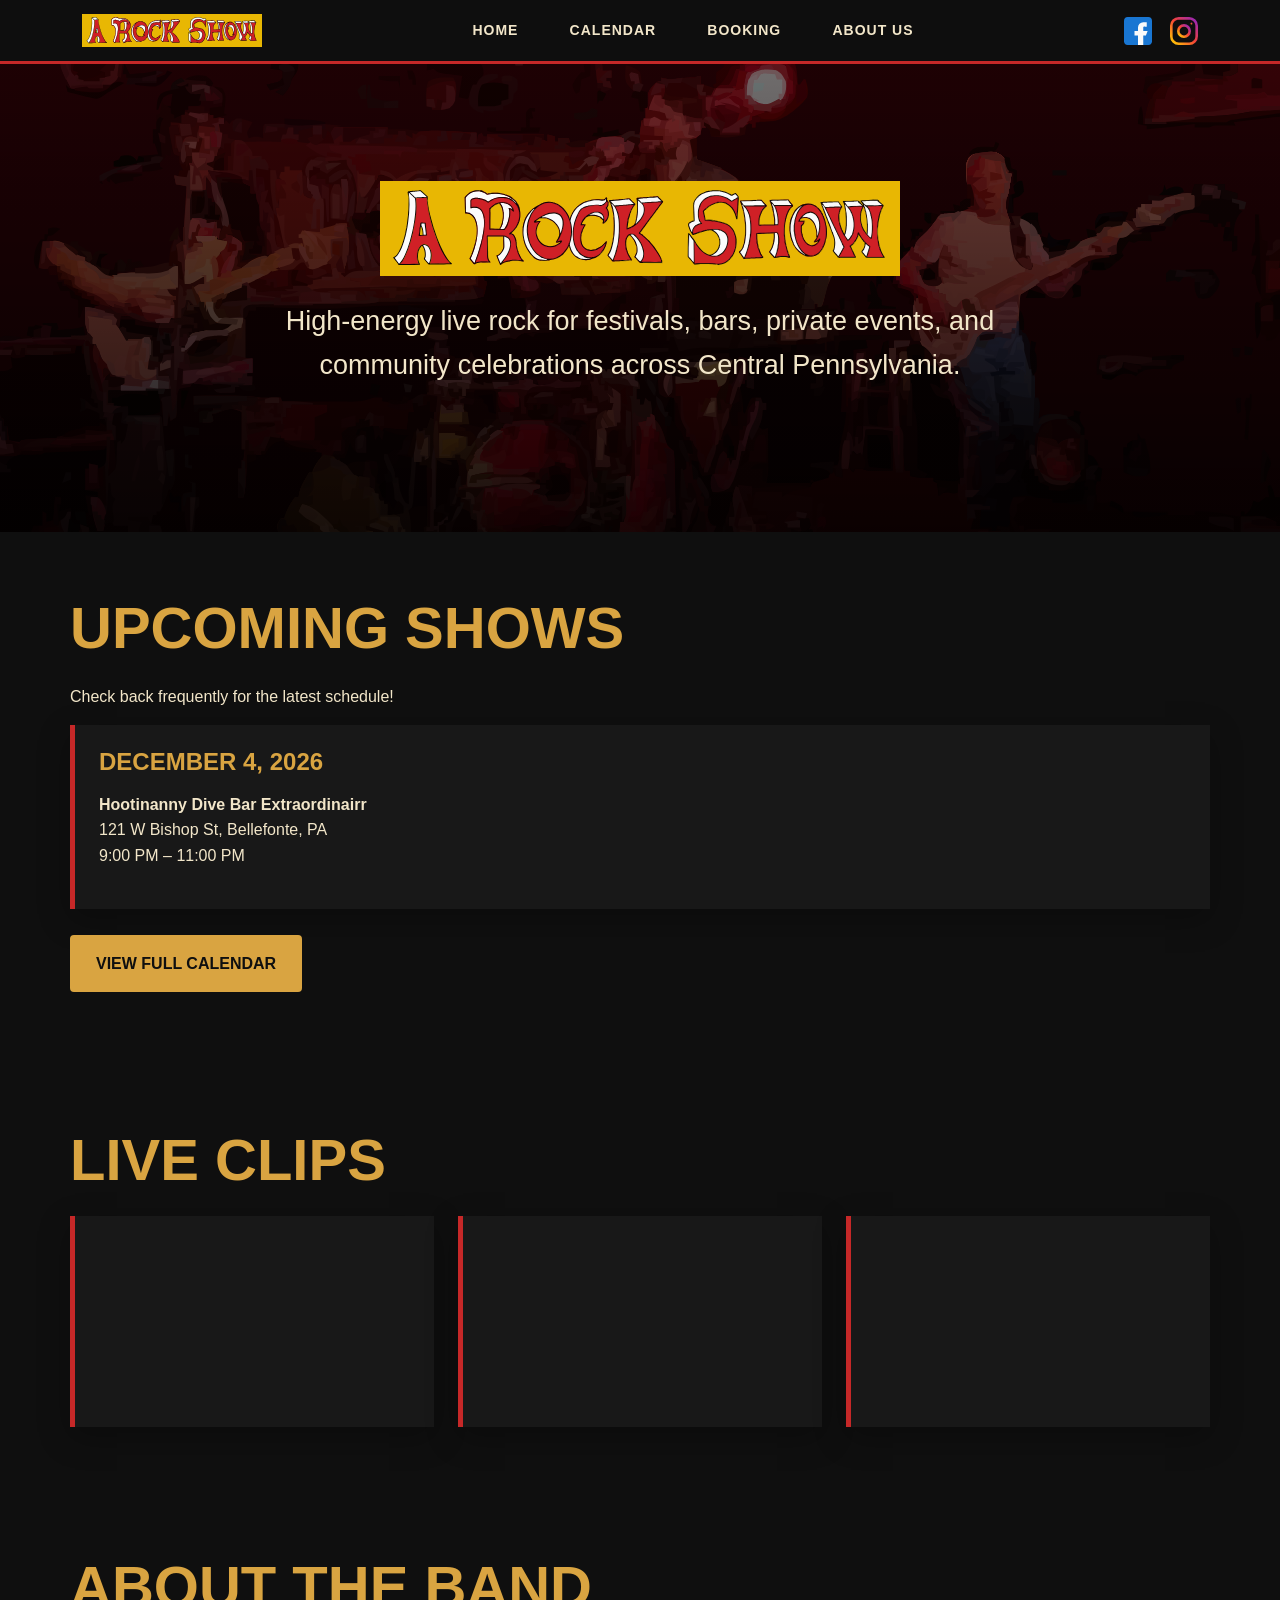
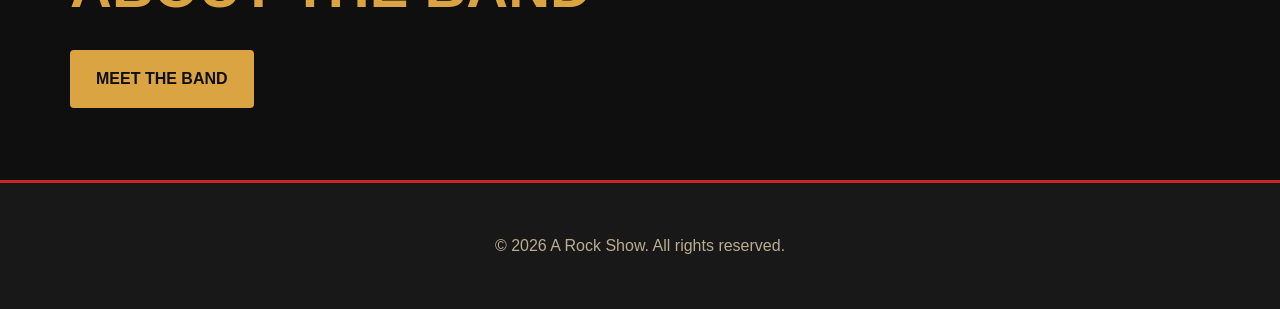
<file: index.html>
<!DOCTYPE html>
<html lang="en">
<head>
  <meta charset="UTF-8" />
  <meta name="viewport" content="width=device-width, initial-scale=1.0" />
  <title>A Rock Show</title>
  <meta name="description" content="A Rock Show - a live rock band in Central Pennsylvania." />
  <link rel="stylesheet" href="styles.css" />
</head>

<body>

<div id="header-placeholder"></div>

<section class="hero">
  <div class="hero-inner">
    <img class="hero-logo" src="images/logo.svg" alt="A Rock Show logo">
    <p>High-energy live rock for festivals, bars, private events, and community celebrations across Central Pennsylvania.</p>
  </div>
</section>

<section class="section">
  <h2>Upcoming Shows</h2>
  <p> Check back frequently for the latest schedule!<p>
  <div id="upcoming-shows" class="card-grid"></div>
  <p id="no-upcoming-shows" class="lede" style="display: none;">
    No upcoming shows are currently listed. Check back soon!
  </p>

  <a class="button secondary" href="calendar.html">View Full Calendar</a>
</section>

<section class="section live-section">
  <h2>Live Clips</h2>

  <div class="video-grid">
    <div class="video-card">
      <div class="video-wrapper">
        <iframe
          src="https://www.youtube.com/embed/xvoMl7TJyKs"
          title="Kryptonite (cover) - A Rock Show"
          loading="lazy"
          allow="accelerometer; autoplay; clipboard-write; encrypted-media; gyroscope; picture-in-picture; web-share"
          referrerpolicy="strict-origin-when-cross-origin"
          allowfullscreen>
        </iframe>
      </div>
    </div>

    <div class="video-card">
      <div class="video-wrapper">
        <iframe
          src="https://www.youtube.com/embed/SwebA67aOZ8"
          title="Blitzkrieg Bop (cover) - A Rock Show"
          loading="lazy"
          allow="accelerometer; autoplay; clipboard-write; encrypted-media; gyroscope; picture-in-picture; web-share"
          referrerpolicy="strict-origin-when-cross-origin"
          allowfullscreen>
        </iframe>
      </div>
    </div>

    <div class="video-card">
      <div class="video-wrapper">
        <iframe
          src="https://www.youtube.com/embed/Cb8h09QuYM0"
          title="Umbrella (cover) - A Rock Show"
          loading="lazy"
          allow="accelerometer; autoplay; clipboard-write; encrypted-media; gyroscope; picture-in-picture; web-share"
          referrerpolicy="strict-origin-when-cross-origin"
          allowfullscreen>
        </iframe>
      </div>
    </div>
  </div>
</section>

<section class="section">
  <h2>About the Band</h2>
  <a class="button secondary" href="about.html">Meet the Band</a>
</section>

<footer>
  <p>© 2026 A Rock Show. All rights reserved.</p>
</footer>

<script src="shows.js"></script>
<script>
function showHasTime(show) {
  return show.start && show.start.includes("T");
}

function getLocalStartDate(show) {
  return showHasTime(show)
    ? new Date(show.start)
    : new Date(show.start + "T00:00:00");
}

function isUpcomingShow(show) {
  const now = new Date();

  if (showHasTime(show)) {
    return new Date(show.start) > now;
  }

  // Date-only shows stay upcoming until the end of that local day.
  const endOfShowDate = new Date(show.start + "T23:59:59");
  return endOfShowDate >= now;
}

document.addEventListener("DOMContentLoaded", function () {
  const allShows = window.shows || [];

  const upcomingShows = allShows
    .filter(isUpcomingShow)
    .sort((a, b) => getLocalStartDate(a) - getLocalStartDate(b))
    .slice(0, 3);

  const upcomingShowsContainer = document.getElementById("upcoming-shows");
  const noUpcomingShowsMessage = document.getElementById("no-upcoming-shows");

  if (!upcomingShowsContainer) return;

  if (upcomingShows.length === 0) {
    noUpcomingShowsMessage.style.display = "block";
    return;
  }

  upcomingShows.forEach(show => {
    const hasTime = showHasTime(show);
    const start = getLocalStartDate(show);
    const end = show.end ? new Date(show.end) : null;

    const date = start.toLocaleDateString([], {
      month: "long",
      day: "numeric",
      year: "numeric"
    });

    let timeDisplay = "Time TBD";

    if (hasTime) {
      const startTime = start.toLocaleTimeString([], {
        hour: "numeric",
        minute: "2-digit"
      });

      const endTime = end
        ? end.toLocaleTimeString([], { hour: "numeric", minute: "2-digit" })
        : "";

      timeDisplay = startTime + (endTime ? " – " + endTime : "");
    }

    const card = document.createElement("div");
    card.className = "card show-card";

    card.innerHTML = `
      <h3>${date}</h3>
      <p>
        <strong>${show.title || "Show TBA"}</strong><br>
        ${show.location || "Location TBD"}<br>
        ${timeDisplay}
      </p>
    `;

    upcomingShowsContainer.appendChild(card);
  });
});
</script>
  
<script src="script.js"></script>

</body>
</html>
</file>
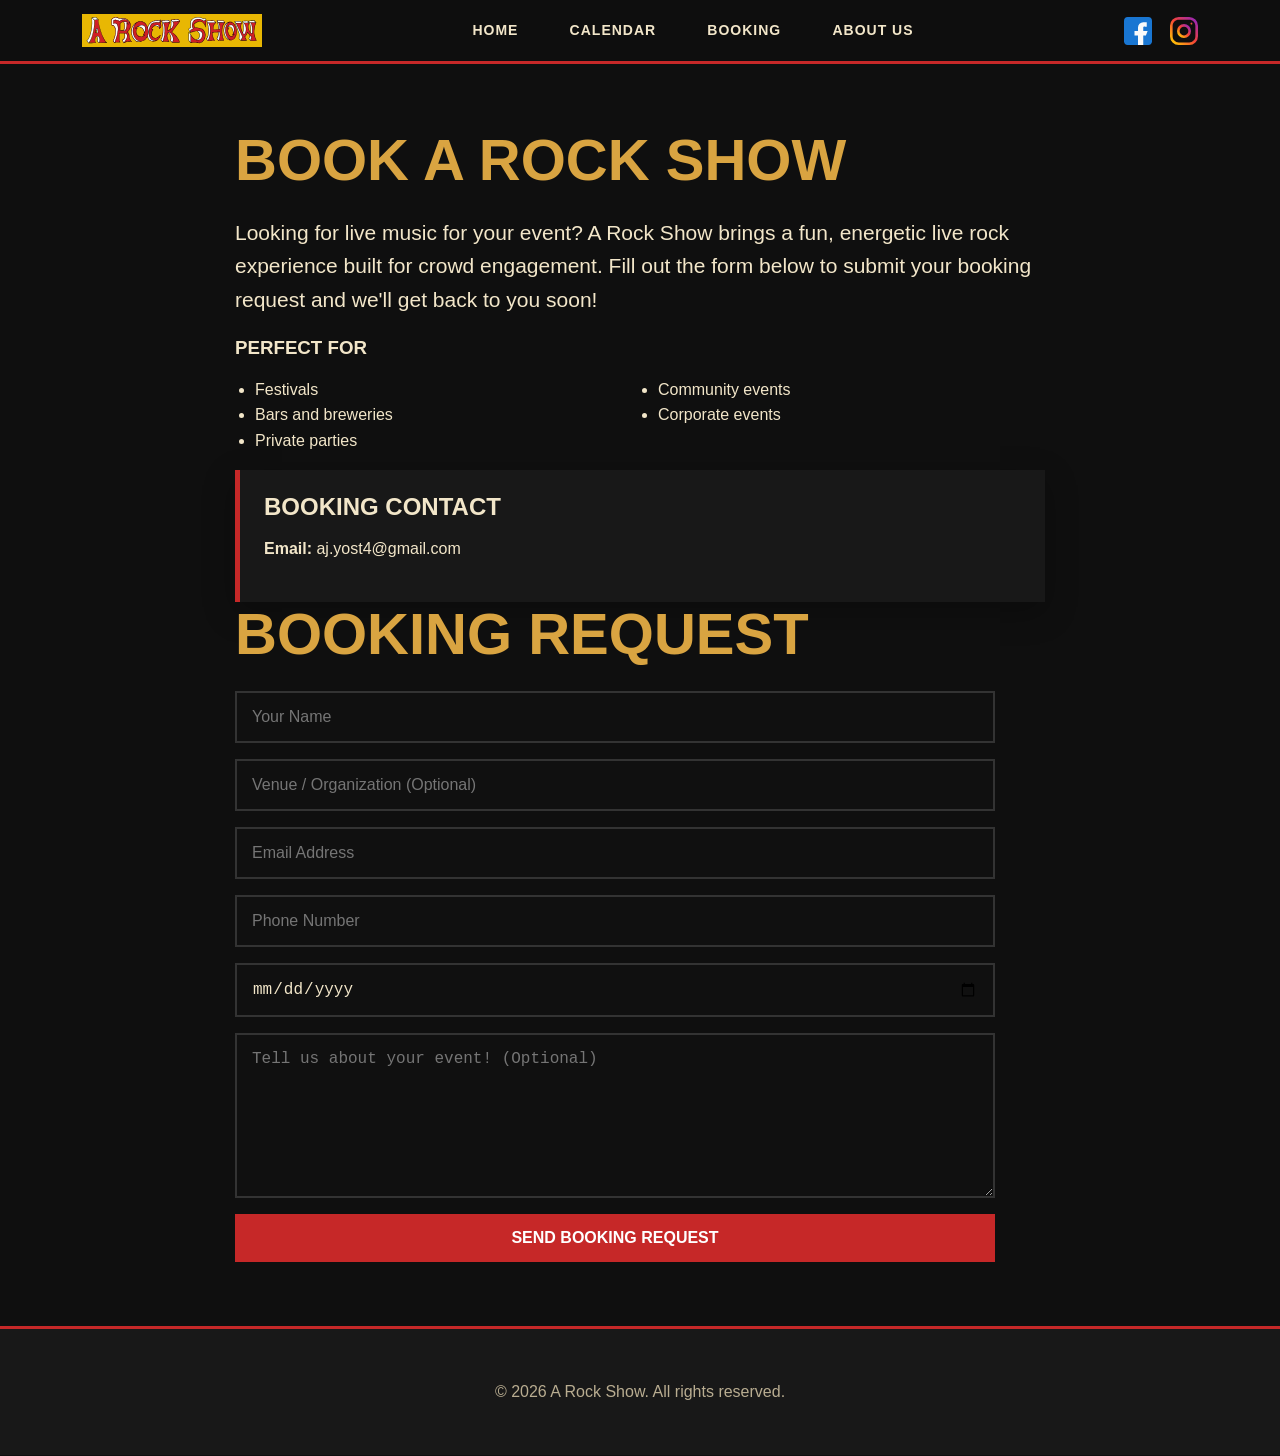
<file: booking.html>
<!DOCTYPE html>
<html lang="en">
<head>
  <meta charset="UTF-8" />
  <meta name="viewport" content="width=device-width, initial-scale=1.0" />
  <title>Booking | A Rock Show</title>
  <meta name="description" content="A Rock Show - live rock band in Central Pennsylvania." />
  <link rel="stylesheet" href="styles.css" />
</head>
<body>

<div id="header-placeholder"></div>

<section class="section narrow">
  <h2>Book A Rock Show</h2>
  <p class="lede">Looking for live music for your event? A Rock Show brings a fun, energetic live rock experience built for crowd engagement. Fill out the form below to submit your booking request and we'll get back to you soon!</p>

  <h3>Perfect For</h3>
  <ul class="booking-list">
    <li>Festivals</li>
    <li>Bars and breweries</li>
    <li>Private parties</li>
    <li>Community events</li>
    <li>Corporate events</li>
  </ul>

  <div class="card">
    <h3>Booking Contact</h3>
    <p><strong>Email:</strong> aj.yost4@gmail.com</p>
  </div>

  <h2>Booking Request</h2>
<form action="https://formspree.io/f/mvznnbba" method="POST">
  <input type="text" name="name" placeholder="Your Name" required />

  <input type="text" name="venue" placeholder="Venue / Organization (Optional)" />

  <input type="email" name="email" placeholder="Email Address" required />

  <input type="tel" name="phone" placeholder="Phone Number" pattern="[0-9()\\-\\s+]+" required />

  <input type="date" name="event-date" placeholder="Event Date" required />

  <textarea name="message" placeholder="Tell us about your event! (Optional)"></textarea>

  <input type="hidden" name="_subject" value="New Booking Request from A Rock Show Website">
  <input type="hidden" name="_next" value="https://arockshow.com/success.html">

  <button type="submit">Send Booking Request</button>
</form>
  
<script>
document.addEventListener("DOMContentLoaded", () => {
  const dateField = document.getElementById("event-date");

  const today = new Date();
  today.setDate(today.getDate() + 1);

  const minDate = today.toISOString().split("T")[0];

  dateField.min = minDate;
});
</script>
  
</section>

<footer>
  <p>© 2026 A Rock Show. All rights reserved.</p>
</footer>
  
<script src="script.js"></script>

</body>
</html>
</file>
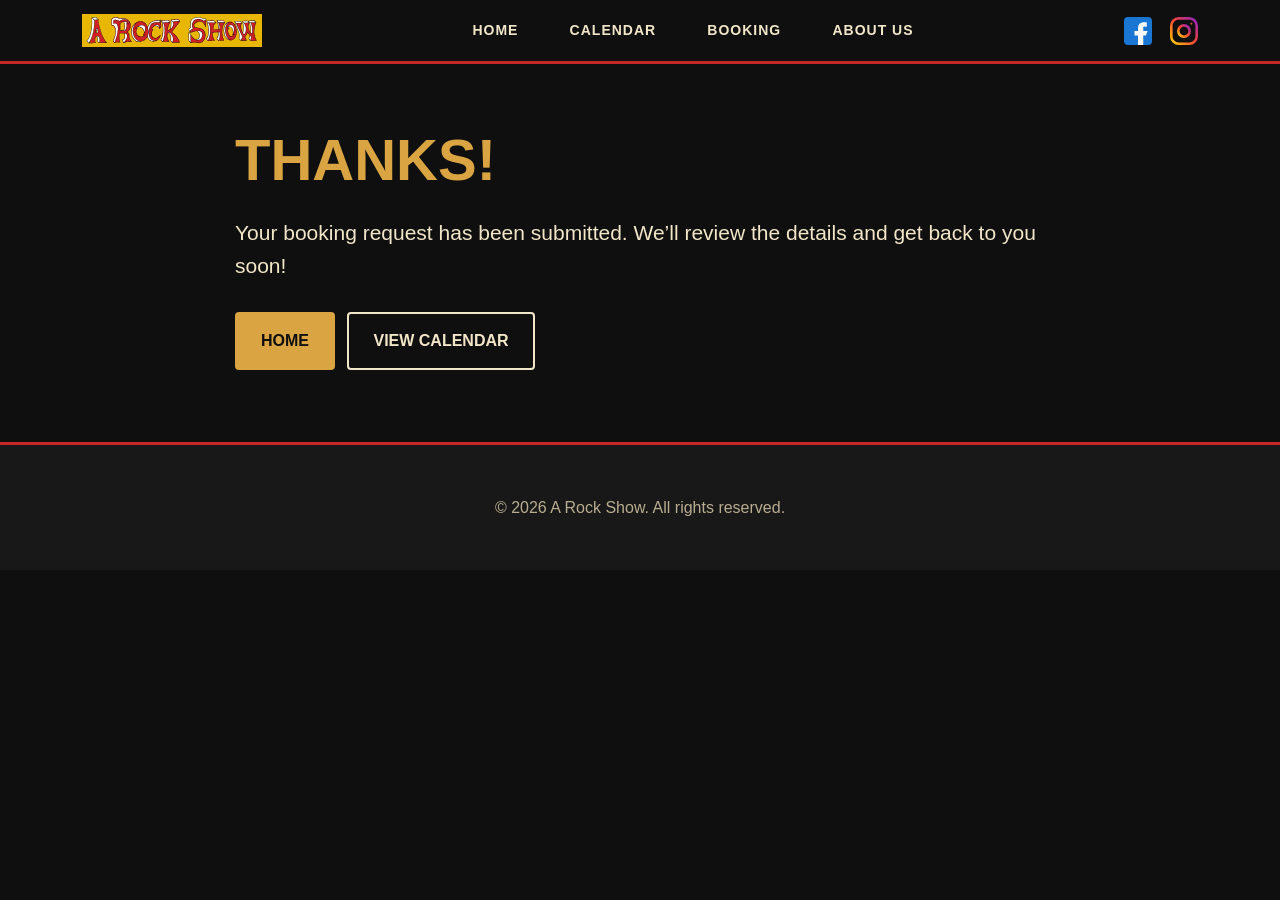
<file: success.html>
<!DOCTYPE html>
<html lang="en">
<head>
  <meta charset="UTF-8" />
  <meta name="viewport" content="width=device-width, initial-scale=1.0" />

  <title>Booking Request Sent | A Rock Show</title>
  <meta name="description" content="Thanks for contacting A Rock Show!" />

  <link rel="stylesheet" href="styles.css" />
</head>

<body>

<div id="header-placeholder"></div>

<section class="section narrow">
  <h2>Thanks!</h2>

  <p class="lede">
    Your booking request has been submitted. We’ll review the details and get back to you soon!
  </p>

  <a class="button secondary" href="index.html">Home</a>
  <a class="button outline" href="calendar.html">View Calendar</a>
</section>

<footer>
  <p>© 2026 A Rock Show. All rights reserved.</p>
</footer>

<script src="script.js"></script>

</body>
</html>
</file>
<file: styles.css>
:root {
  --black: #0f0f0f;
  --dark: #181818;
  --cream: #f2e6c9;
  --red: #c62828;
  --yellow: #d9a441;
  --muted: #b9ad91;
  --white: #ffffff;
}

* { box-sizing: border-box; }

html { scroll-behavior: smooth; }

body {
  margin: 0;
  font-family: Arial, Helvetica, sans-serif;
  background: var(--black);
  color: var(--cream);
  line-height: 1.6;
}

a { color: inherit; text-decoration: none; }

img { max-width: 100%; display: block; }

header {
  position: sticky;
  top: 0;
  z-index: 10;
  background: rgba(15, 15, 15, 0.95);
  border-bottom: 3px solid var(--red);
}

/* Header */

.nav {
  max-width: 1180px;
  margin: auto;
  padding: 14px 32px;
  display: flex;
  align-items: center;
  justify-content: space-between;
  gap: 36px;
}

.logo {
  flex: 0 0 auto;
}

.logo img {
  width: 180px;
  height: auto;
}

.main-nav {
  display: flex;
  align-items: center;
  justify-content: center;
  flex: 1;
  gap: clamp(28px, 4vw, 56px);
}

.main-nav a {
  font-weight: 900;
  text-transform: uppercase;
  letter-spacing: 1px;
  font-size: 14px;
}

.main-nav a:hover,
.main-nav a.active {
  color: var(--yellow);
}

.header-socials {
  display: flex;
  align-items: center;
  gap: 18px;
  flex: 0 0 auto;
}

.header-socials img {
  width: 28px;
  height: 28px;
  display: block;
  transition: opacity 0.2s ease, transform 0.2s ease;
}

.header-socials a:hover img {
  opacity: 0.8;
  transform: scale(1.08);
}

/* Hero */

.hero {
  min-height: 52vh;
  display: grid;
  place-items: center;
  text-align: center;
  padding: 52px 20px;
  background:
    linear-gradient(rgba(0,0,0,.55), rgba(0,0,0,.88)),
    url("images/band-photo.svg");
  background-size: cover;
  background-position: center;
}

.hero-inner { max-width: 900px; }

.hero-logo {
  width: min(520px, 90vw);
  margin: 0 auto 24px;
}

h1, h2, h3 {
  line-height: 1.1;
  margin-top: 0;
  text-transform: uppercase;
}

.hero h1 {
  color: var(--red);
  font-size: clamp(48px, 9vw, 110px);
  letter-spacing: 4px;
  margin-bottom: 14px;
}

.hero p {
  font-size: clamp(19px, 2.4vw, 27px);
  max-width: 800px;
  margin: 0 auto 28px;
}

/* Buttons */

.button {
  display: inline-block;
  background: var(--red);
  color: var(--white);
  padding: 14px 24px;
  margin: 8px 8px 8px 0;
  font-weight: 900;
  text-transform: uppercase;
  border-radius: 4px;
  border: 2px solid var(--red);
}

.button.secondary {
  background: var(--yellow);
  border-color: var(--yellow);
  color: var(--black);
}

.button.outline {
  background: transparent;
  color: var(--cream);
  border-color: var(--cream);
}

/* Sections */

.section {
  max-width: 1180px;
  margin: auto;
  padding: 64px 20px;
}

.section.narrow { max-width: 850px; }

.section h2 {
  color: var(--yellow);
  font-size: clamp(34px, 5vw, 58px);
  margin-bottom: 24px;
}

.lede {
  font-size: 21px;
  color: var(--cream);
}

.muted { color: var(--muted); }

/* Cards */

.card-grid {
  display: grid;
  grid-template-columns: repeat(auto-fit, minmax(240px, 1fr));
  gap: 24px;
  margin-bottom: 18px;
}

.card {
  background: var(--dark);
  border-left: 5px solid var(--red);
  padding: 24px;
  box-shadow: 0 10px 30px rgba(0,0,0,.28);
}

.card h3 {
  color: var(--cream);
  font-size: 24px;
  margin-bottom: 10px;
}

.show-card h3 { color: var(--yellow); }


/* Live videos */

.live-intro {
  margin-top: -8px;
  margin-bottom: 28px;
}

.video-grid {
  display: grid;
  grid-template-columns: repeat(auto-fit, minmax(280px, 1fr));
  gap: 24px;
}

.video-card {
  background: var(--dark);
  border-left: 5px solid var(--red);
  padding: 10px;
  box-shadow: 0 10px 30px rgba(0,0,0,.28);
}

.video-wrapper {
  width: 100%;
  aspect-ratio: 16 / 9;
  overflow: hidden;
}

.video-wrapper iframe {
  display: block;
  width: 100%;
  height: 100%;
  border: 0;
}

/* Booking */

.booking-list {
  columns: 2;
  padding-left: 20px;
}

form {
  display: grid;
  gap: 16px;
  max-width: 760px;
  margin-top: 26px;
}

input, textarea, select {
  width: 100%;
  padding: 15px;
  border: 2px solid #333;
  background: #101010;
  color: var(--cream);
  font-size: 16px;
}

textarea {
  min-height: 165px;
  resize: vertical;
}

button {
  background: var(--red);
  color: var(--white);
  border: none;
  padding: 15px 24px;
  font-weight: 900;
  text-transform: uppercase;
  cursor: pointer;
  font-size: 16px;
}

button:hover {
  background: var(--yellow);
  color: var(--black);
}

/* About */

.about-photo {
  border: 5px solid var(--red);
  margin-bottom: 28px;
}

.member-card img {
  aspect-ratio: 4 / 5;
  object-fit: cover;
  border-bottom: 4px solid var(--red);
  margin: -24px -24px 20px;
  width: calc(100% + 48px);
  max-width: calc(100% + 48px);
}

.chris-photo {
  object-position: center top;
}

/* Footer */

footer {
  text-align: center;
  padding: 34px 20px;
  background: var(--dark);
  border-top: 3px solid var(--red);
  color: var(--muted);
}

/* Calendar page */

#calendar {
  background: #181818;
  padding: 24px;
  border: 3px solid #c62828;
  border-radius: 8px;
  box-shadow: 0 10px 30px rgba(0,0,0,.28);
}

.fc {
  color: #f2e6c9;
}

.fc-theme-standard td,
.fc-theme-standard th,
.fc-theme-standard .fc-scrollgrid {
  border-color: #333;
}

.fc .fc-toolbar-title {
  color: #d9a441;
  text-transform: uppercase;
}

.fc .fc-button {
  background: #c62828;
  border-color: #c62828;
  color: #ffffff;
  text-transform: uppercase;
  font-weight: bold;
}

.fc .fc-button:hover,
.fc .fc-button-primary:not(:disabled).fc-button-active {
  background: #d9a441;
  border-color: #d9a441;
  color: #0f0f0f;
}

.fc .fc-daygrid-day-number,
.fc .fc-col-header-cell-cushion {
  color: #f2e6c9;
}

.fc .fc-day-today {
  background: rgba(217, 164, 65, 0.18) !important;
}

.fc-event {
  cursor: pointer;
  border: none;
  padding: 2px 4px;
}

/* Responsive */

@media (max-width: 760px) {
  .nav {
    flex-direction: column;
    justify-content: center;
    gap: 14px;
    padding: 14px 20px;
    text-align: center;
  }

  .logo {
    margin: 0 auto;
  }

  .logo img {
    width: 170px;
    margin: 0 auto;
  }

  .main-nav {
    flex: none;
    flex-wrap: wrap;
    justify-content: center;
    gap: 14px 20px;
    width: 100%;
  }

  .header-socials {
    justify-content: center;
    width: 100%;
    gap: 20px;
  }

  .booking-list {
    columns: 1;
  }
}

@media (max-width: 700px) {
  #calendar {
    padding: 12px;
  }

  .fc .fc-toolbar {
    display: block;
    text-align: center;
  }

  .fc .fc-toolbar-chunk {
    margin-bottom: 12px;
  }
}
</file>
